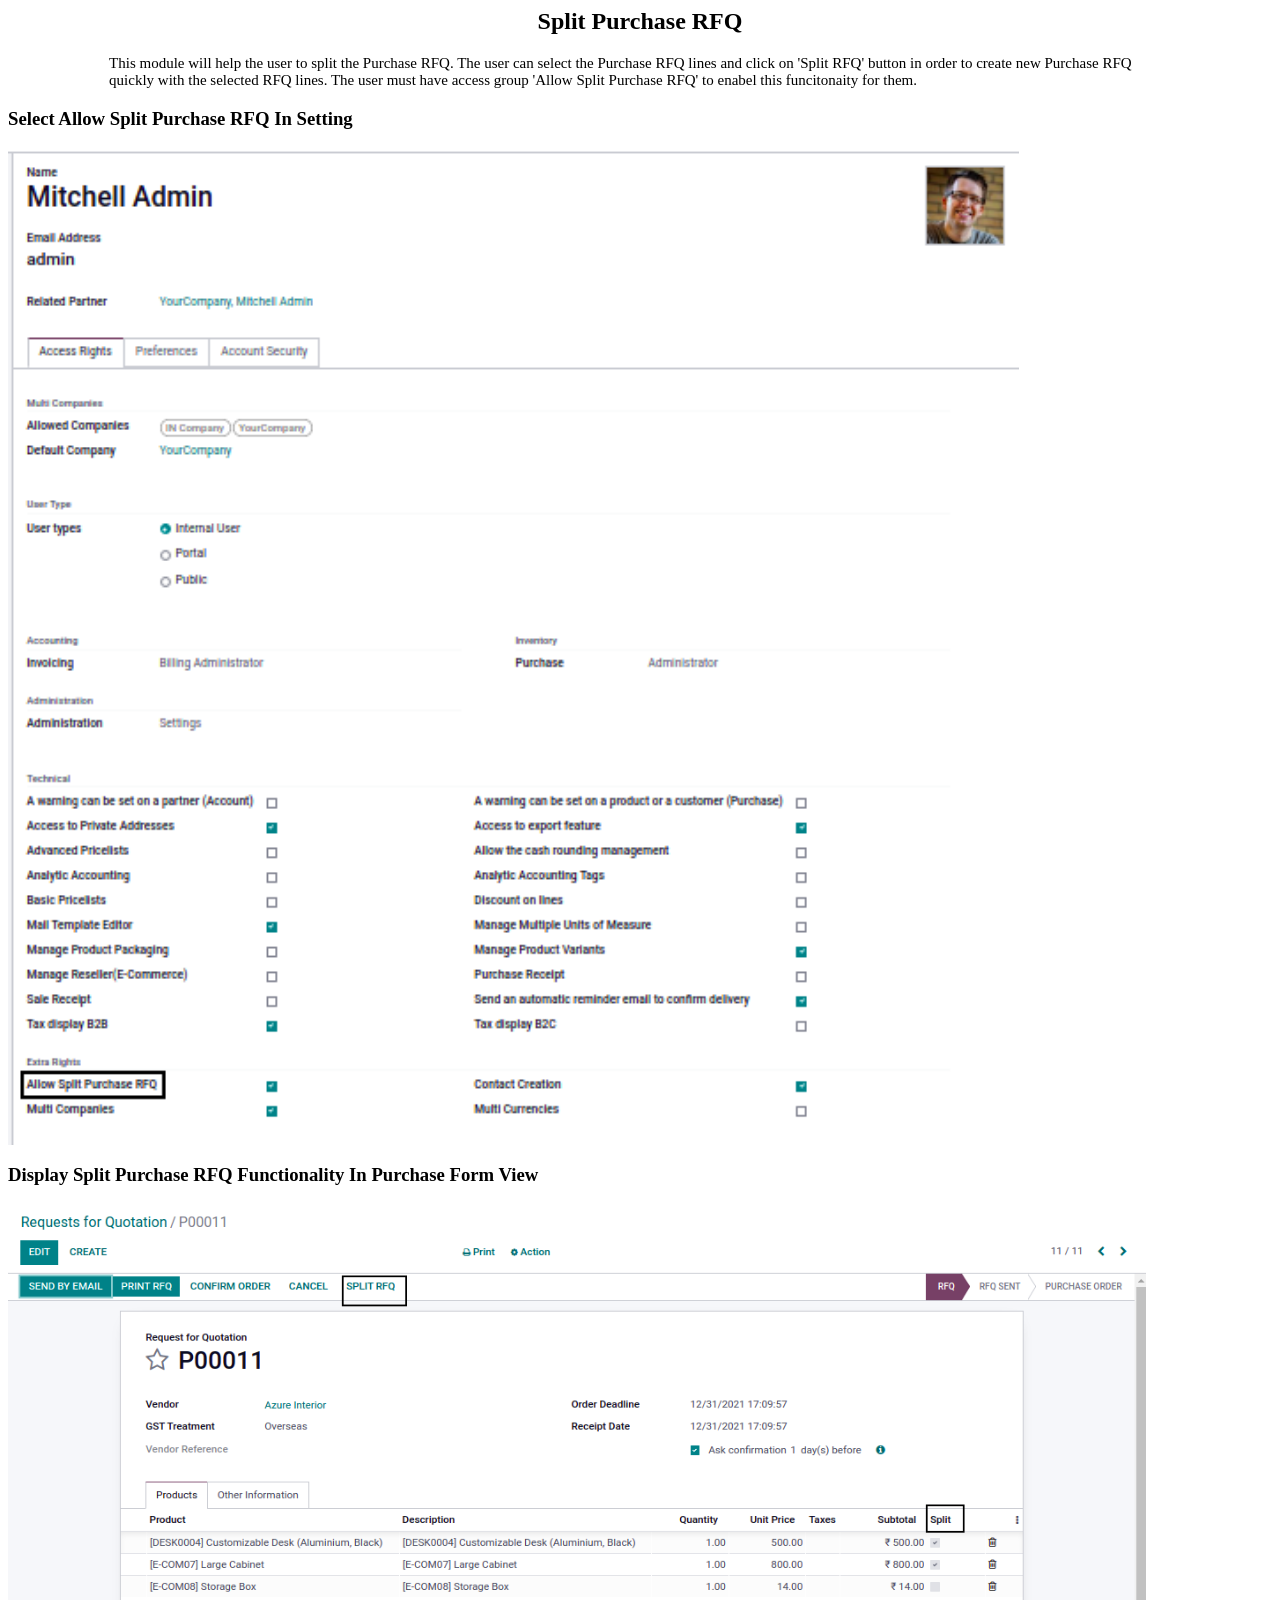
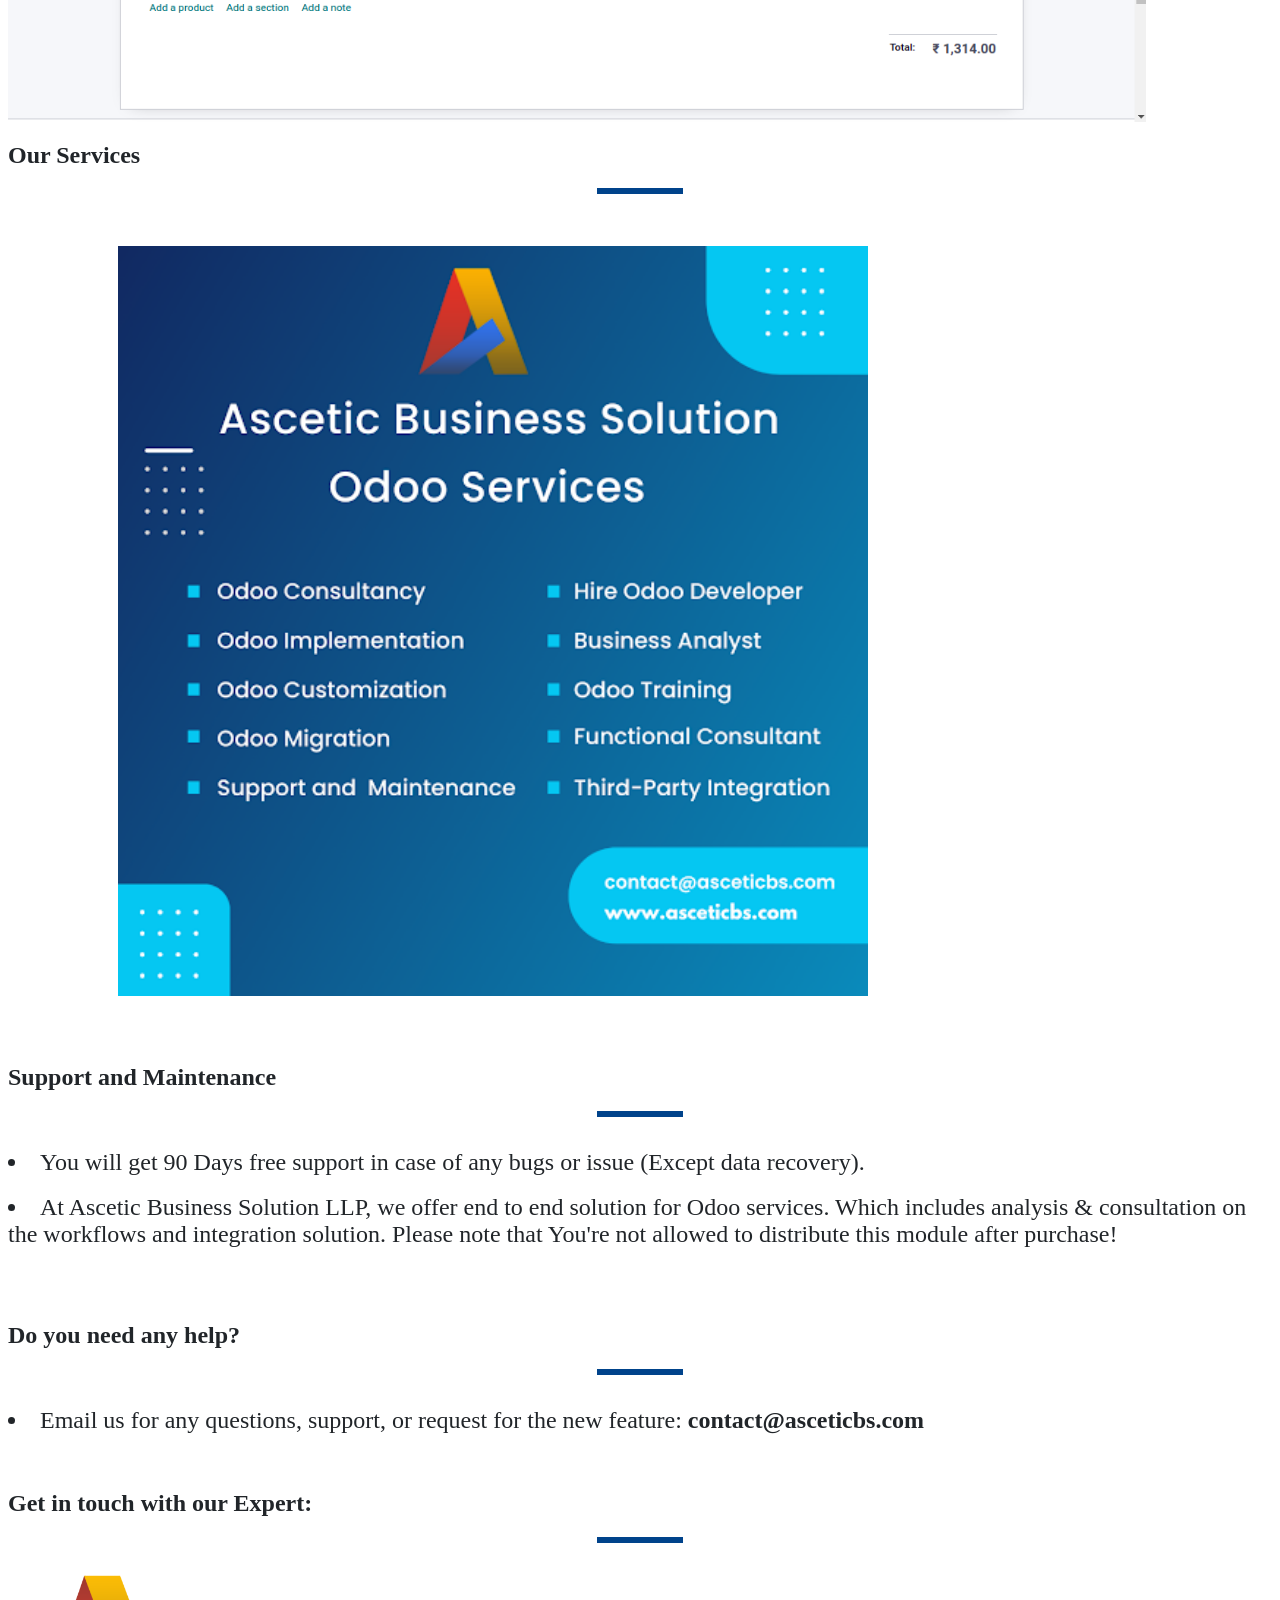
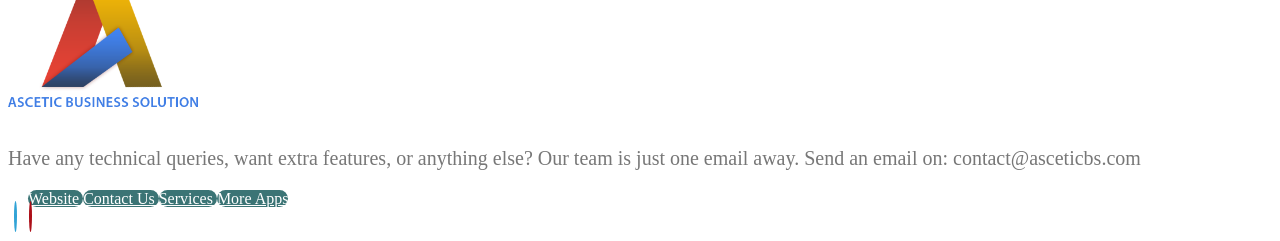
<file: abs_split_purchase_rfq/static/description/index.html>
<html>
<body>
<section class="oe_container oe_dark">
    <div class="oe_row">
        <div class="oe_row">
            <h2 class="oe_slogan" style="text-align: center;">Split Purchase RFQ</h2>
        </div>
        <div style="margin: 16px 8%;"> 
            <p class='oe_mt32 text-justify' style="font-size: 15px;">
                This module will help the user to split the Purchase RFQ. The user can select the Purchase RFQ lines and click on 'Split RFQ' button in order to create new Purchase RFQ quickly with the selected RFQ lines. The user must have access group 'Allow Split Purchase RFQ' to enabel this funcitonaity for them.
            </p>

        </div>
    </div>
</section>

<section class="oe_container oe_dark">
    <div class="oe_row oe_spaced">
        <h3 class="oe_slogan">Select Allow Split Purchase RFQ In Setting</h3>
        <div class="oe_span12">
            <div class="col-md-12">
                <img class="oe_picture oe_screenshot" src="abs_split_purchase_rfq_setting.png" width="80%">
            </div>
        </div>
    </div>
</section>

<section class="oe_container">
    <div class="oe_row oe_spaced">
        <h3 class="oe_slogan">Display Split Purchase RFQ Functionality In Purchase Form View</h3>
        <div class="oe_span12">
            <div class="col-md-12">
                <img class="oe_picture oe_screenshot" src="abs_split_purchase_rfq_purchase_form.png" width="90%">
            </div>
        </div>
    </div>
</section>

<section class="oe_container">
       <div class="col-lg-12 d-flex flex-column justify-content-center align-items-center">
                    <h2 style="color: #212529 !important;">Our Services</h2>
                    <hr
                        style="border: 3px solid #00438B !important; background-color: #00438B !important; width: 80px !important; margin-bottom: 2rem !important;" />
       </div>
       <div class="row p-md-4 text-center py-4" style="padding-top: 0 !important;">
        <div class="col-6">
            <div class="shadow border"style=width:800px;height:800px;margin-left:110px;">
                <img src="services_new.png" style="width:750px;height:750px;margin-top:20px;margin-bottom:20px;" alt="Responsive image">
            </div>
        </div>
        </div>  
        </section>  
        <br/>
        
        <section class="container">
            <div class="row">
                <div class="col-lg-12 d-flex flex-column justify-content-center align-items-center">
                    <h2 style="color: #212529 !important;">Support and Maintenance</h2>
                    <hr
                        style="border: 3px solid #00438B !important; background-color: #00438B !important; width: 80px !important; margin-bottom: 2rem !important;" />
                </div>
            </div>
            <li style="color:#212529 !important; font-size:1.5rem !important">You will get 90 Days free support in case of any bugs or issue (Except data recovery).</li><br/>
            <li style="color:#212529 !important; font-size:1.5rem !important">At Ascetic Business Solution LLP, we offer end to end solution for Odoo services. Which includes analysis & consultation on the workflows and integration solution. Please note that You're not allowed to distribute this module after purchase! </li><br/>
        </section> 
        <br/><br/>
        
        <section class="container">
            <div class="row">
                <div class="col-lg-12 d-flex flex-column justify-content-center align-items-center">
                    <h2 style="color: #212529 !important;">Do you need any help?</h2>
                    <hr
                        style="border: 3px solid #00438B !important; background-color: #00438B !important; width: 80px !important; margin-bottom: 2rem !important;" />
                </div>
            </div>
            <!--p class="my-2" style="color:#555; font-weight:bold; font-size:18px;"" >Contact us:</p-->
                <li style="color:#212529 !important; font-size:1.5rem !important">Email us for any questions, support, or request for the new feature: <b>contact@asceticbs.com </b></li>

     </section>
     <br/><br/>
     
        <section> 
        <div class="mx-auto col-lg-9">
                <div class="col-lg-12 d-flex flex-column justify-content-center align-items-center">
                    <h2 style="color: #212529 !important;">Get in touch with our Expert:</h2>
                    <hr
                        style="border: 3px solid #00438B !important; background-color: #00438B !important; width: 80px !important; margin-bottom: 2rem !important;" />
                </div>
                <div class="oe_slogan" style="margin-top:10px !important;"> 
                    <img src="company-logo.png" style="width: 190px; margin-bottom: 20px;" class="center-block">
                </div>
                 <p class="my-2" style="font-weight:normal; font-size:20px; color:#777">
                      Have any technical queries, want extra features, or anything else? Our team is just one email away. Send an email on: contact@asceticbs.com                     
                 </p>
                <div class="oe_slogan" style="margin-top:10px !important; margin-left:20px;"> 
                            <a class="btn btn-primary btn-lg mt8"
                                style="background-color:#3b7475;color: #FFFFFF !important;   border-radius: 25px;
" href="http://www.asceticbs.com"><i
                                class="fa fa-envelope"></i> Website </a> 
                            <a class="btn btn-primary btn-lg mt8" style="background-color:#3b7475;color: #FFFFFF !important; border-radius: 25px;"
                                href="http://www.asceticbs.com/contact-us"><i
                                class="fa fa-phone"></i> Contact Us </a> 
                            <a class="btn btn-primary btn-lg mt8" style="background-color:#3b7475;color: #FFFFFF !important; border-radius: 25px;"
                                href="http://www.asceticbs.com/services"><i
                                class="fa fa-check-square"></i> Services </a> 
                            <a class="btn btn-primary btn-lg mt8" style="background-color:#3b7475;color: #FFFFFF !important; border-radius: 25px;"
                                href="https://apps.odoo.com/apps/modules/browse?author=Ascetic%20Business%20Solution"><i
                                class="fa fa-binoculars"></i> More Apps </a>
            </div>
                
        </div>
    </section>   
    
    <section>
    <div class="col-md-12 col-xs-12 col-sm-12 mt32 mb32 text-center">
                        <a href="https://twitter.com/asceticbs" target="_blank"><i class="fa fa-2x fa-twitter" style="color:white;background: #00a0d1;width:35px;height: 35px;padding-top: 7px;font-size: 21px;margin-right: 6px;border-radius: 90%;"></i></a>
                        <a href="https://www.linkedin.com/company/ascetic-business-solution-llp" target="_blank"><i class="fa fa-2x fa-linkedin" style="color:white;background: #31a3d6;width:35px;padding-left: 3px;height: 35px;padding-top: 7px;font-size: 21px;margin-right: 6px;border-radius: 90%;"></i></a>
                        <a href="https://www.facebook.com/asceticbs" target="_blank"><i class="fa fa-2x fa-facebook" style="color:white;background: #3b5998;width:35px; ;height: 35px;padding-top: 7px;font-size: 21px;margin-right: 6px;border-radius: 90%;"></i></a>
                        <a href="https://www.youtube.com/channel/UCsozahEAndQ2whjcuDIBNZQ" target="_blank"><i class="fa fa-2x fa-youtube" style="color:white;background: #ac0f18;width:35px;padding-left: 3px;height: 35px;padding-top: 7px;font-size: 21px;margin-right: 6px;border-radius: 90%;"></i></a>
                    </div>
    </section>
    </section>    
</body>
</html>
</file>
